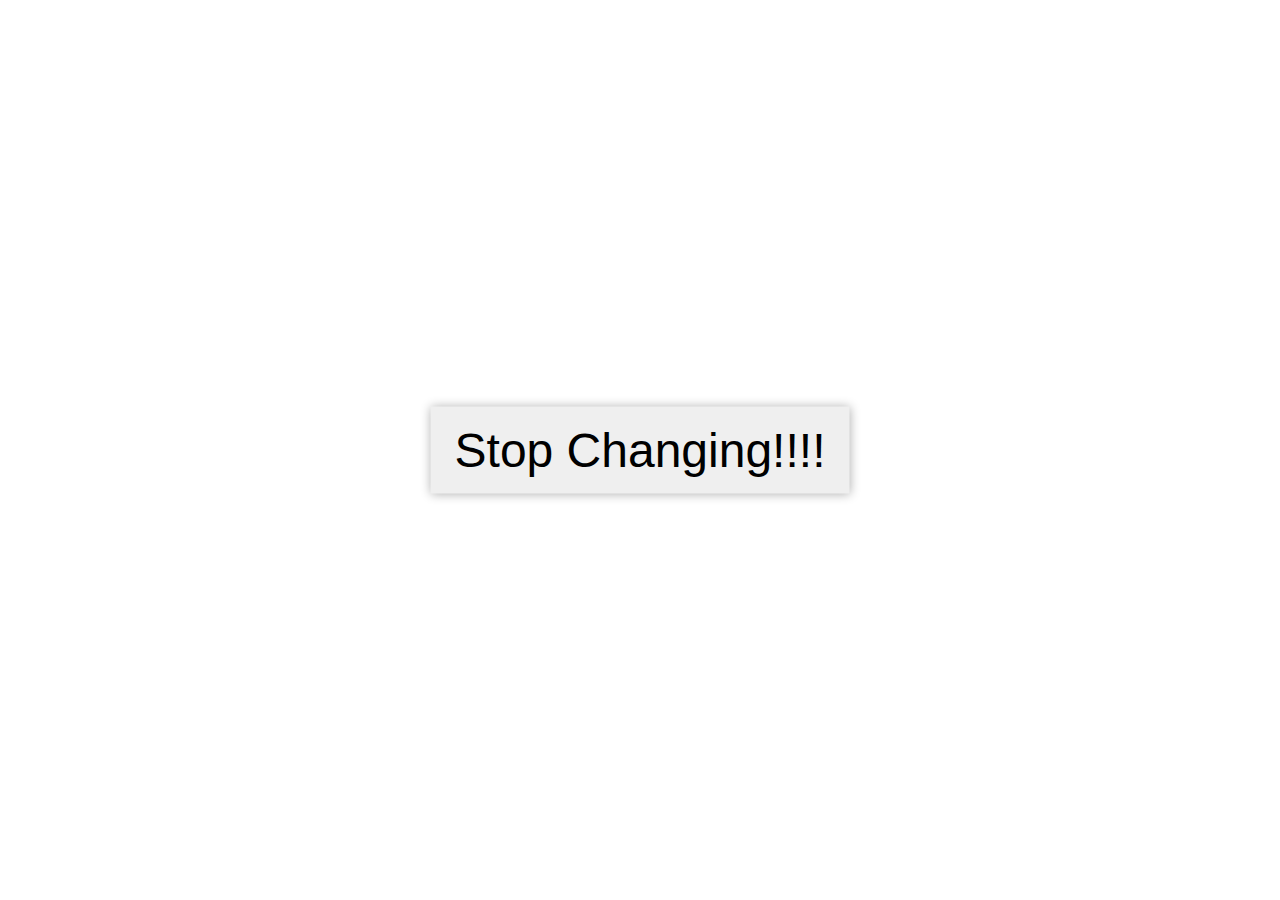
<file: project_2/index.html>
<!DOCTYPE html>
<html lang="en">
  <head>
    <meta charset="UTF-8" />
    <meta http-equiv="X-UA-Compatible" content="IE=edge" />
    <meta name="viewport" content="width=device-width, initial-scale=1.0" />
    <link rel="stylesheet" href="./style.css" />
    <script src="./app.js" defer></script>
    <title>Set Interval Example</title>
  </head>
  <body>
    <button>Stop Changing!!!!</button>
  </body>
</html>
</file>
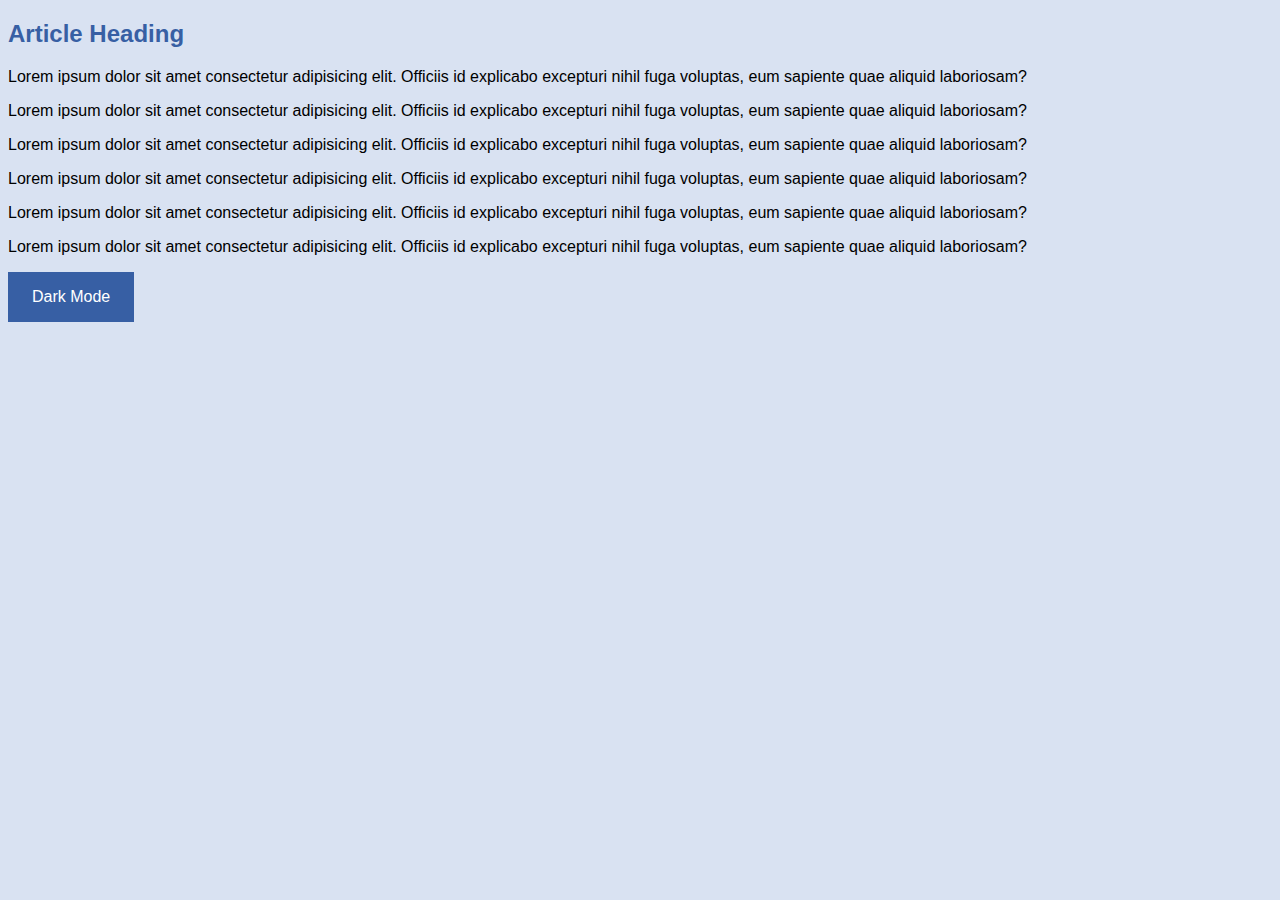
<file: project_3/index.html>
<!DOCTYPE html>
<html lang="en">

<head>
    <meta charset="UTF-8">
    <meta http-equiv="X-UA-Compatible" content="IE=edge">
    <meta name="viewport" content="width=device-width, initial-scale=1.0">
    <link rel="stylesheet" href="./style.css">
    <script src="./app.js" defer></script>
    <title>HSL Color Model</title>
</head>

<body>
    <article>
        <h2>Article Heading</h2>
        <p>Lorem ipsum dolor sit amet consectetur adipisicing elit. Officiis id explicabo excepturi nihil fuga voluptas,
            eum sapiente quae aliquid laboriosam?</p>
        <p>Lorem ipsum dolor sit amet consectetur adipisicing elit. Officiis id explicabo excepturi nihil fuga voluptas,
            eum sapiente quae aliquid laboriosam?</p>
        <p>Lorem ipsum dolor sit amet consectetur adipisicing elit. Officiis id explicabo excepturi nihil fuga voluptas,
            eum sapiente quae aliquid laboriosam?</p>
        <p>Lorem ipsum dolor sit amet consectetur adipisicing elit. Officiis id explicabo excepturi nihil fuga voluptas,
            eum sapiente quae aliquid laboriosam?</p>
        <p>Lorem ipsum dolor sit amet consectetur adipisicing elit. Officiis id explicabo excepturi nihil fuga voluptas,
            eum sapiente quae aliquid laboriosam?</p>
        <p>Lorem ipsum dolor sit amet consectetur adipisicing elit. Officiis id explicabo excepturi nihil fuga voluptas,
            eum sapiente quae aliquid laboriosam?</p>
        <button class="toggle-theme">Dark Mode</button>
    </article>
</body>

</html>
</file>
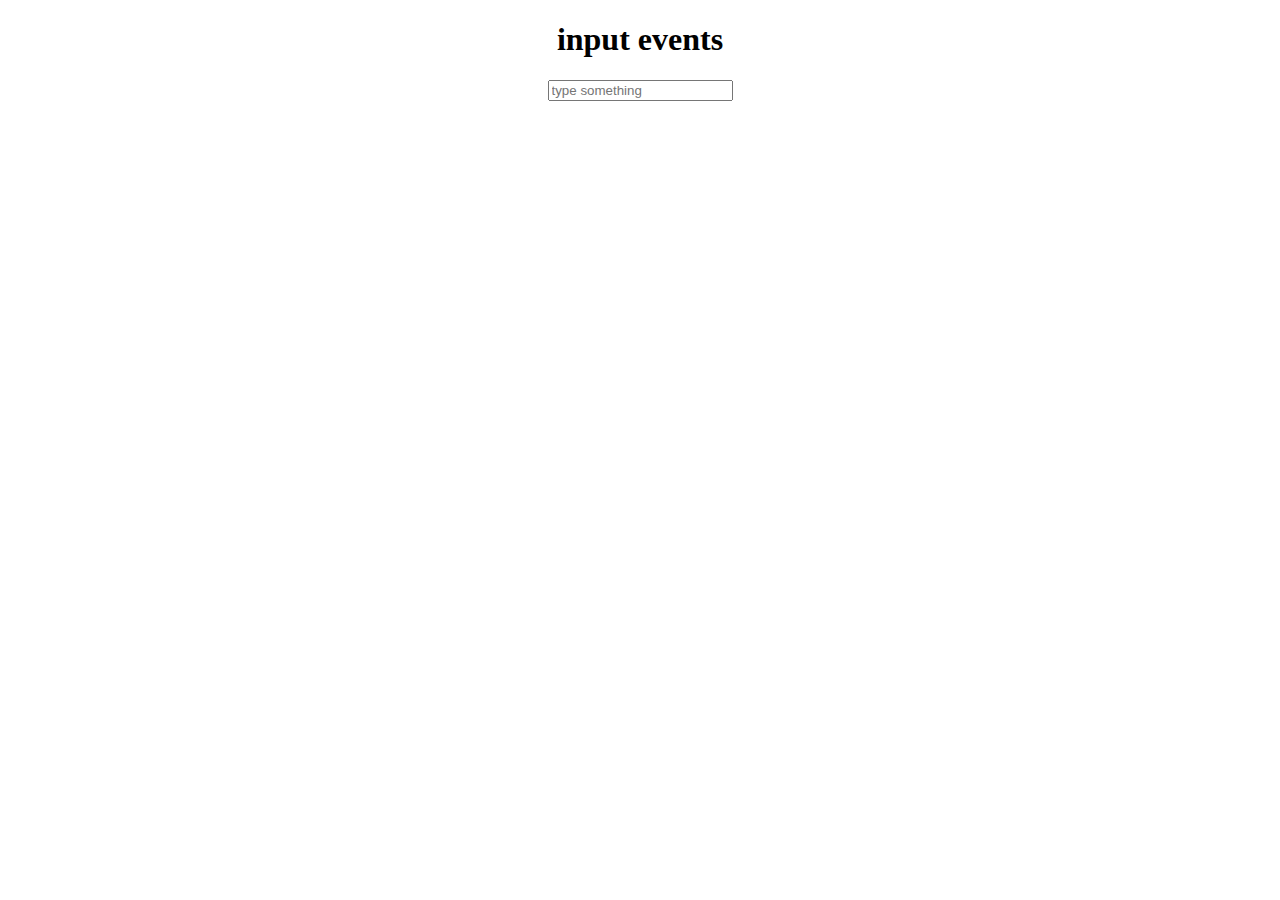
<file: project_4/index.html>
<!DOCTYPE html>
<html lang="en">
<head>
    <meta charset="UTF-8">
    <meta http-equiv="X-UA-Compatible" content="IE=edge">
    <meta name="viewport" content="width=device-width, initial-scale=1.0">
    <link rel="stylesheet" href="./style.css">
    <script src="./app.js" defer></script>
    <title>Input event</title>
</head>
<body>
    <h1>input events</h1>
    <input type="text" name="" id="input-event" placeholder="type something">
</body>
</html>
</file>
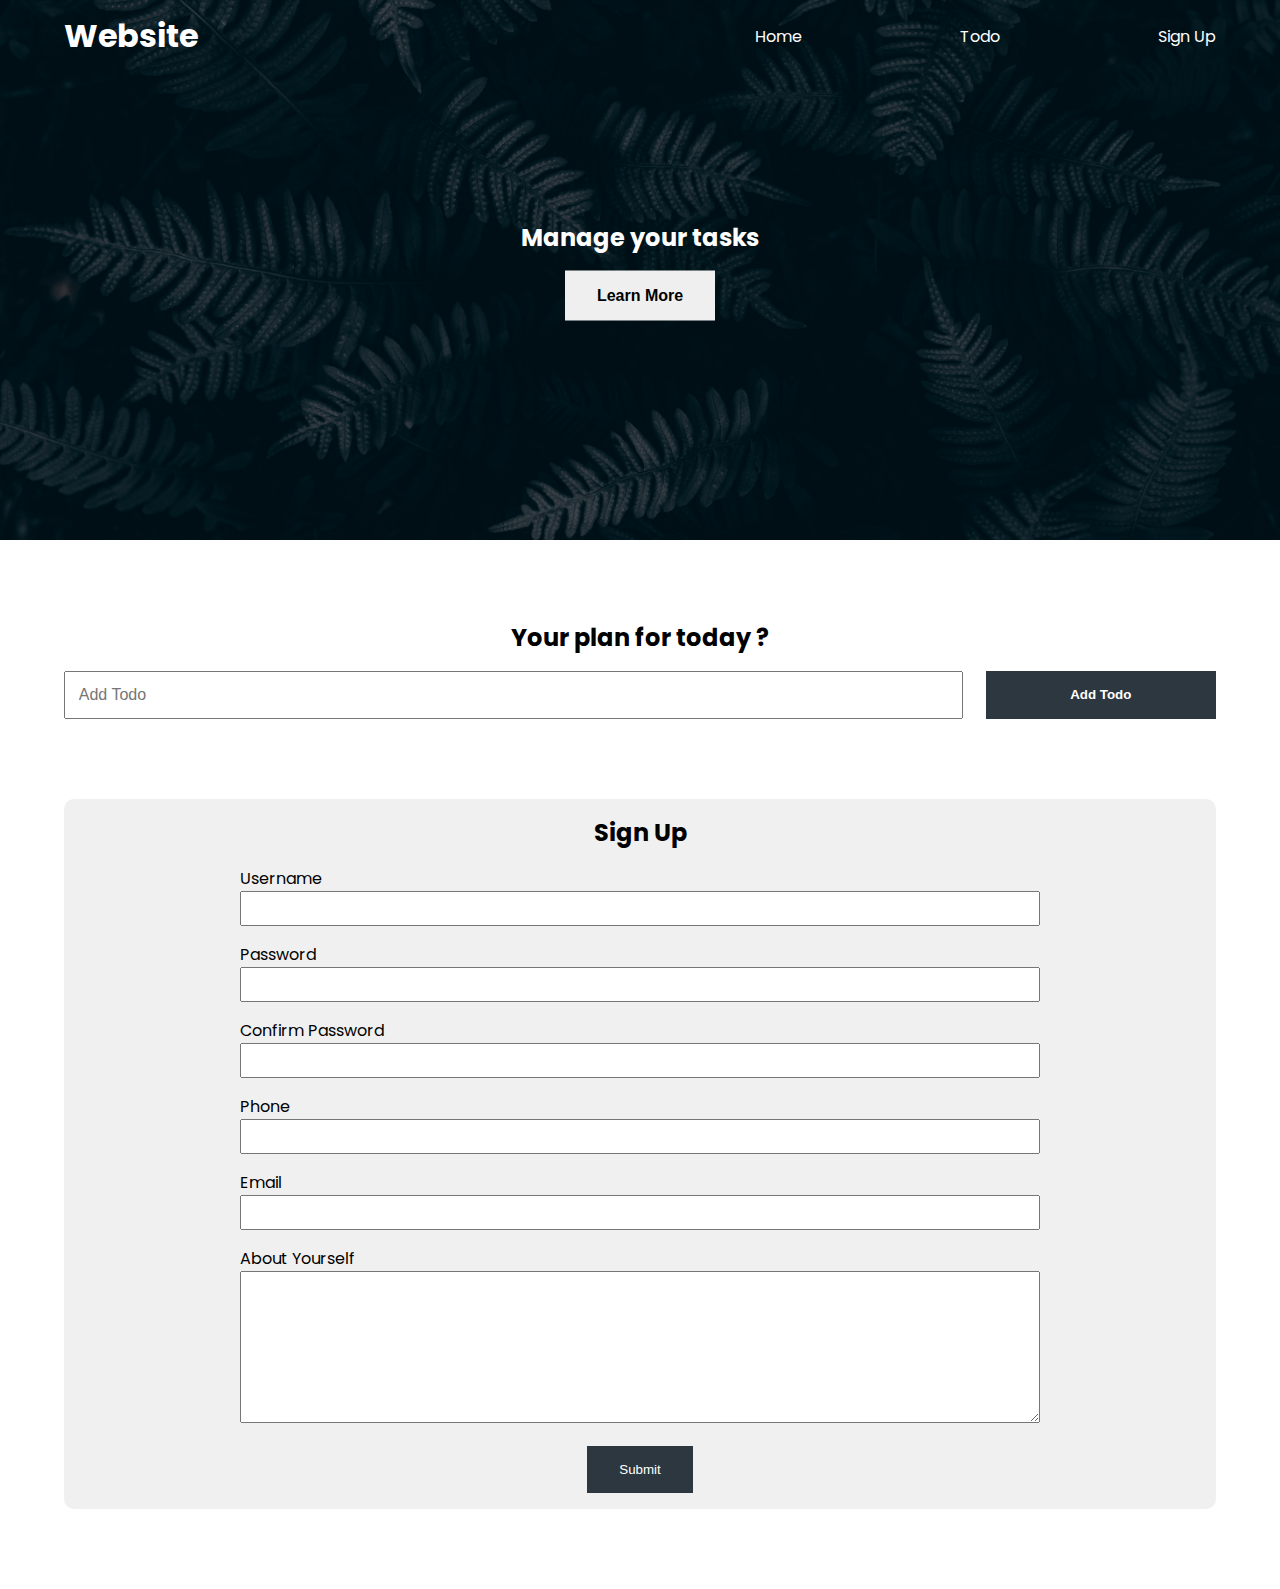
<file: project_1/project.html>
<!DOCTYPE html>
<html lang="en">
  <head>
    <meta charset="UTF-8" />
    <meta http-equiv="X-UA-Compatible" content="IE=edge" />
    <meta name="viewport" content="width=device-width, initial-scale=1.0" />
    <link rel="stylesheet" href="./project.css" />
    <script src="./project.js" defer></script>
    <title>My Website</title>
  </head>
  <body>
    <header class="header">
      <nav class="nav container">
        <h1 class="logo">Website</h1>
        <ul class="nav-items">
          <li class="nav-item"><a href="#home">Home</a></li>
          <li class="nav-item"><a href="">Todo</a></li>
          <li class="nav-item"><a href="">Sign Up</a></li>
        </ul>
      </nav>
      <div class="headline">
        <h2 id="main-heading">
          Manage your tasks <span style="display: none">Hello</span>
        </h2>
        <button class="btn btn-headline">Learn More</button>
      </div>
    </header>

    <section class="section-todo container">
      <h2>Your plan for today ?</h2>
      <!-- todo form  -->
      <form class="form-todo">
        <input type="text" name="" id="" placeholder="Add Todo" />
        <input type="submit" value="Add Todo" class="btn" />
      </form>

      <ul class="todo-list">
        <!-- <li>
          <span class="text">Do this do that</span>
          <div class="todo-buttons">
            <button class="todo-btn done">Done</button>
            <button class="todo-btn remove">Remove</button>
          </div>
        </li> -->
        <!-- uncomment items 1 to 5 for static vs live list file -->
        <!-- <li>item 1</li>
        <li>item 2</li>
        <li>item 3</li>
        <li>item 4</li>
        <li>item 5</li> -->
      </ul>
    </section>

    <section class="section-signup container">
      <h2>Sign Up</h2>
      <form class="signup-form">
        <div class="form-group">
          <label for="username">Username</label>
          <input type="text" name="username" id="username" />
        </div>
        <div class="form-group">
          <label for="password">Password</label>
          <input type="password" name="password" id="password" />
        </div>
        <div class="form-group">
          <label for="confirmPassword">Confirm Password</label>
          <input type="password" name="confirmPassword" id="confirmPassword" />
        </div>
        <div class="form-group">
          <label for="phone">Phone</label>
          <input type="text" name="phone" id="phone" />
        </div>
        <div class="form-group">
          <label for="email">Email</label>
          <input type="email" name="email" id="email" />
        </div>
        <div class="form-group">
          <label for="about">About Yourself</label>
          <textarea name="about" id="about" cols="30" rows="10"></textarea>
        </div>
        <button type="submit" class="btn signup-btn">Submit</button>
      </form>
    </section>
  </body>
</html>
</file>
<file: project_2/style.css>
button {
    position: absolute;
    top: 50%;
    left: 50%;
    transform: translate(-50%, -50%);
    padding: 1rem 1.5rem;
    border: none;
    outline: none;
    cursor: pointer;
    font-size: 3rem;
    box-shadow: 0px 0px 10px rgba(0, 0, 0, 0.322);
    transition: all 0.4s;
  }
  button:hover {
    box-shadow: 0px 0px 15px rgba(0, 0, 0, 0.438);
  }
</file>
<file: project_3/style.css>
:root{
    /* primary color is a variable, hsl->hue saturation light */
    --color-hue: 218;
    --color-primary: hsl(var(--color-hue), 50%, 43%);
    --color-primary-light: hsl(var(--color-hue),50%,50%);
    --color-body: hsl(var(--color-hue),50%,90%);
    --color-text: hsl(var(--color-text),90%,20%);
}
.dark-mode{
    --color-primary: hsl(var(--color-hue), 50%, 48%);
    --color-primary-light: hsl(var(--color-hue),50%,50%);
    --color-body: hsl(var(--color-hue),50%,20%);
    --color-text: hsl(var(--color-hue),90%,90%);
}
body{
    font-family: Arial, Helvetica, sans-serif;
    background: var(--color-body);
}
h2{
    color: var(--color-primary);
}
p{
    color: var(--color-text);
}
.toggle-theme{
    border: none;
    outline: none;
    font-size: inherit;
    padding: 1rem 1.5rem;
    background: var(--color-primary);
    color: #fff;
    cursor: pointer;
    transition: 0.3s background;
}
.toggle-theme:hover{
    background: var(--color-primary-light);
}
</file>
<file: project_4/style.css>
:root{
    text-align: center;
}
</file>
<file: project_1/project.css>
@import url("https://fonts.googleapis.com/css2?family=Poppins:wght@200;300;400;500;600;700&display=swap");

* {
  box-sizing: border-box;
  padding: 0;
  margin: 0;
}

body {
  font-family: "Poppins", sans-serif;
}

a {
  text-decoration: none;
  color: white;
}

.header {
  position: relative;
  min-height: 60vh;
  background: url("./bg-image.jpg");
  background-position: center;
  background-repeat: no-repeat;
  background-size: cover;
  color: white;
}
.bg-dark {
  background: #000;
  color: #eee;
}

.container {
  max-width: 1200px;
  margin: auto;
  width: 90%;
}
.nav {
  min-height: 8vh;
  display: flex;
  justify-content: space-between;
  align-items: center;
}

.nav-items {
  width: 40%;
  display: flex;
  list-style-type: none;
  justify-content: space-between;
}
.headline {
  text-align: center;
  position: absolute;
  top: 50%;
  left: 50%;
  transform: translate(-50%, -50%);
}

.btn {
  display: inline-block;
  outline: none;
  border: none;
  cursor: pointer;
}

.btn-headline {
  padding: 1rem 2rem;
  font-size: 1rem;
  margin-top: 1rem;
  font-weight: 600;
}

.section-todo {
  margin-top: 5rem;
  text-align: center;
}

.form-todo {
  min-height: 5vh;
  display: flex;
  justify-content: space-between;
  margin-top: 1rem;
}

.form-todo input {
  min-height: 100%;
}
.form-todo input[type="text"] {
  width: 78%;
  padding: 0.8rem;
  font-size: 1rem;
  font-weight: 400;
}
.form-todo input[type="submit"] {
  width: 20%;
  background: rgb(44, 55, 63);
  color: white;
  font-weight: bold;
}
.todo-list {
  text-align: left;
  font-size: 1.2rem;
  list-style-type: none;
}
.todo-list li {
  padding: 0.7rem;
  background: #444;
  color: white;
  margin-top: 1rem;
  text-transform: capitalize;
  display: flex;
  justify-content: space-between;
  align-items: center;
}
.todo-btn {
  /* min-height: 100%; */
  padding: 0.5rem 1rem;
  font-size: 1rem;
  font-weight: bold;
  cursor: pointer;
}
.section-signup {
  margin: 5rem auto;
  text-align: center;
  background: rgb(240, 240, 240);
  border-radius: 10px;
  padding: 1rem;
}

.signup-form {
  max-width: 800px;
  width: 95%;
  text-align: left;
  margin: auto;
}
.signup-form label {
  display: block;
}

.signup-form input {
  display: block;
  width: 100%;
  padding: 0.5rem;
}
.form-group {
  margin-top: 1rem;
}
.signup-form textarea {
  width: 100%;
}
.signup-btn {
  background: rgb(44, 55, 63);
  color: white;
  padding: 1rem 2rem;
  display: block;
  margin: auto;
  margin-top: 1rem;
}
</file>
